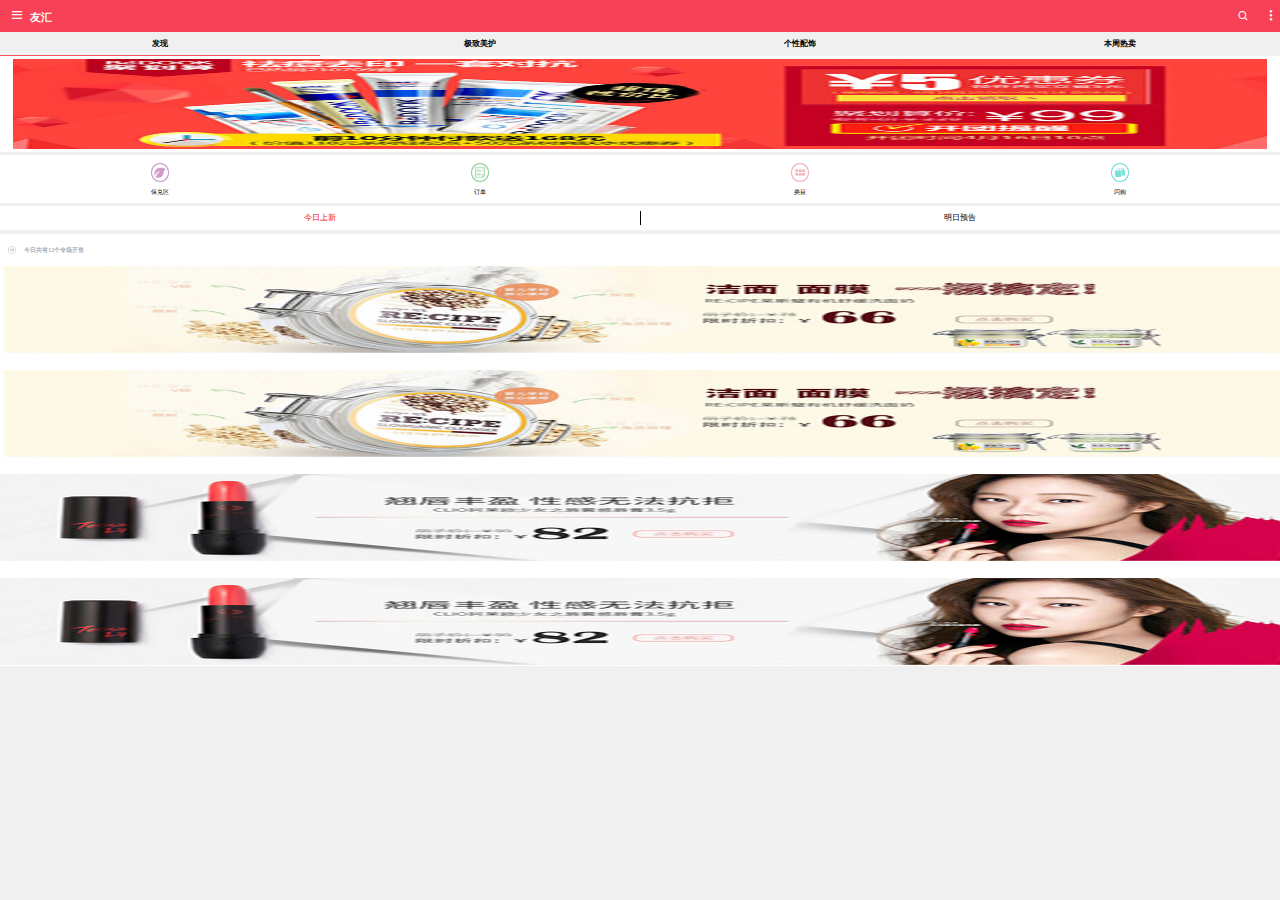
<file: index.html>
﻿<html>
	<head>
		<meta name="viewport" content="width=device-width, initial-scale=1.0, maximum-scale=1.0, user-scalable=0">
		<title></title>
		<link rel="stylesheet" href="css/iconfont.css" />
		<style type="text/css">
			body{
				margin:0;
				padding:0;
				background:#F0F0F0;
			}
			blockquote,body,button,dd,dl,dt,fieldset,form,h1,h2,h2,h4,h5,h6,hr,input,legend,li,ol,p,pre,td,textarea,th,ul,li,img{
		margin:0;
		padding:0;
			}
			ul,li{
				list-style: none;
			}
			a{
				text-decoration: none;
				color:#000;
				font-size:0.5rem;
			}
			.header{
				width:100%;
				height:2rem;
				background:#F84056;
				position:relative;
				color:#fff;
			}
			.gang{
				width:0.55rem;
				height:0.66rem;
				position:absolute;
				top:0;
				bottom:0;
				margin:auto 0;
				left:0.75rem;
				font-size:0.6rem;
			}
			.title{
				width:2rem;
				height:0.66rem;
				position:absolute;
				font-size:0.66rem;
				color:#fff;
				font-weight:bold;
				top:0;
				bottom:0;
				margin:auto 0;
				left:1.9rem;
			}
			.search{
				width:0.48rem;
				height:0.66rem;
				position:absolute;
				top:0;
				bottom:0;
				margin:auto 0;
				right:2.17rem;
				font-size:0.6rem;
				font-weight:bold;
			}
			.dot,.icon-sangedian{
				width:0.15rem;
				height:0.8rem;
				position:absolute;
				top:0;
				bottom:0;
				margin:auto 0;
				right:0.75rem;
				text-align: center;
				color:#fff;
				font-size:0.6rem;
			}
			.menu{
				width:100%;
				height:1.5rem;
				background:#F0F0F0;
				/*margin-top:0.2rem;*/
				
			}
			.menu a{
				font-weight:bold;
			}
			.menu_list{
				width:25%;
				height:100%;
				text-align: center;
				display:block;
				float:left;
				line-height:1.5rem;
				box-sizing: border-box;
				
			}
			.menu_list:nth-child(1){
				border-bottom: 0.1rem solid #FF4F64;
			}
			.banner_box{
				width:100%;
				height:6rem;
				box-sizing:border-box;
				padding:0.2rem;
				position:relative;
				background:#fff;
			}
			.banner{
				width:98%;
				height:5.6rem;
				position:absolute;
				left:0;
				right:0;
				top:0;
				bottom:0;
				margin:auto;
			}
			.banner img{
				width:100%;
				height:100%;
			}
			.list{
				width:100%;
				height:3rem;
				background:#fff;
				margin-top:0.2rem;
				
			}
			.list li{
				width:25%;
				height:100%;
				float:left;
				text-align: center;;
				line-height:3rem;
				position:relative;
			}
			.list img{
				width:1.15rem;
				height:1.15rem;
				position:absolute;
				left:0;
				right:0;
				margin:auto;
				margin-top:0.5rem;
			}
			.list span{
				position:absolute;
				left:0;
				right:0;
				margin:0 auto;
				margin-top:0.8rem;
				font-size:0.4rem;
				
			}
			.con{
				width:100%;
				height:1.5rem;
				background:#fff;
				margin-top:0.2rem;
				font-size:0.5rem;
				position:relative;
			}
			.con div{
				width:50%;
				height:100%;
				float:left;
				text-align: center;
				line-height:1.5rem;
			}
			.today{
				color:red;
			}
			.con .line{
				width:0.063rem;
				height:0.87rem;
				background:#000;
				position:absolute;
				top:0;
				bottom:0;
				left:0;
				right:0;
				margin:auto;
			}
			.zc{
				width:100%;
				height:auto;
				background:#fff;
				margin-top:0.2rem;
				background:#fff;
				box-sizing: border-box;
				overflow:hidden;
			}
			.laba{
				width:0.5rem;
				height:0.5rem;
				margin-top:0.8rem;
				margin-left:0.5rem;
				background:url(img/laba.png);
				background-size:100% 100%;
				float:left;
			}
			.texts{
				float:left;
				font-size:0.4rem;
				line-height: 2rem;
				margin-left:0.5rem;
				color:#AEB4BE;
				font-weight:bold;
			}
			.zc ul{
				width:100%;
				height:auto;
			}
			
			.zc li{
				width:100%;
				height:5.5rem;
				margin-top:1rem;
			}
			.zc li:nth-child(1){
				margin-top:2rem;
			}
			.zc img{
				width:100%;
				height:100%;
			}
		</style>
		
		
		
	</head>
	<body>
		<div class = "header">
			<div class = "gang iconfont icon-sandaogang"></div>
			<div class = "title">友汇</div> 
			<div class = "search iconfont icon-sou"></div>
			<div class = "dot iconfont icon-sangedian"></div>
		</div>
		<div class = "menu">
			<a class = "menu_list" href="javascript:;">发现</a>
			<a class = "menu_list" href="meihu.html">极致美护</a>
			<a class = "menu_list" href="peishi.html">个性配饰</a>
			<a class = "menu_list" href="temai.html">本周热卖</a>
		</div>
		<div class = "banner_box">
			<div class = "banner">
				<img src="img/banner1.jpg" alt="" />
				
			</div>
			
		</div>
		<ul class = "list">
			<li><a href="">
				<img src="img/list1.jpg" alt="" />
				<span>保兑区</span>
				</a>
			</li>
			<li><a href="">
				<img src="img/list2.jpg" alt="" />
				<span>订单</span>
				</a>
			</li>
			<li><a href="">
				<img src="img/list3.jpg" alt="" />
				<span>类目</span>
				</a>
			</li>
			<li><a href="">
				<img src="img/list4.png" alt="" />
				<span>闪购</span>
				</a>
			</li>
		</ul>
		<div class = "con">
			<div class = "today">今日上新</div>
			<div class = "tomorrow">明日预告</div>
			<div class = "line"></div>
		</div> 
		
		<!--//专场-->
		<div class = "zc">
			<div class = "laba"></div>
			<div class = "texts">今日共有12个专场开售</div>
			<ul>
				<li><a href="">
					<img src="img/text1.jpg" alt="" />
				</a></li>
				<li><a href="">
					<img src="img/text1.jpg" alt="" />
				</a></li>
				<li><a href="">
					<img src="img/text2.jpg" alt="" />
				</a></li>
				<li><a href="">
					<img src="img/text2.jpg" alt="" />
				</a></li>
			</ul>
		</div>
		<script type="text/javascript">
			function resize(originSize,type){
			var type = type ||"x";
			var widths = document.documentElement.clientWidth;
			var heights = document.documentElement.clientHeight;
			if(type=="x")友汇
			{
				var scale = widths/originSize*100;
			}
			else if(type =="y")
			{
				var scale = heights/originSize*100;
			}
			document.getElementsByTagName("html")[0].style.fontSize=scale+"px";
		}
		window.onload = function(){
			resize(1334,"y");
			
		}
		
		</script>
	</body>
</html>
</file>
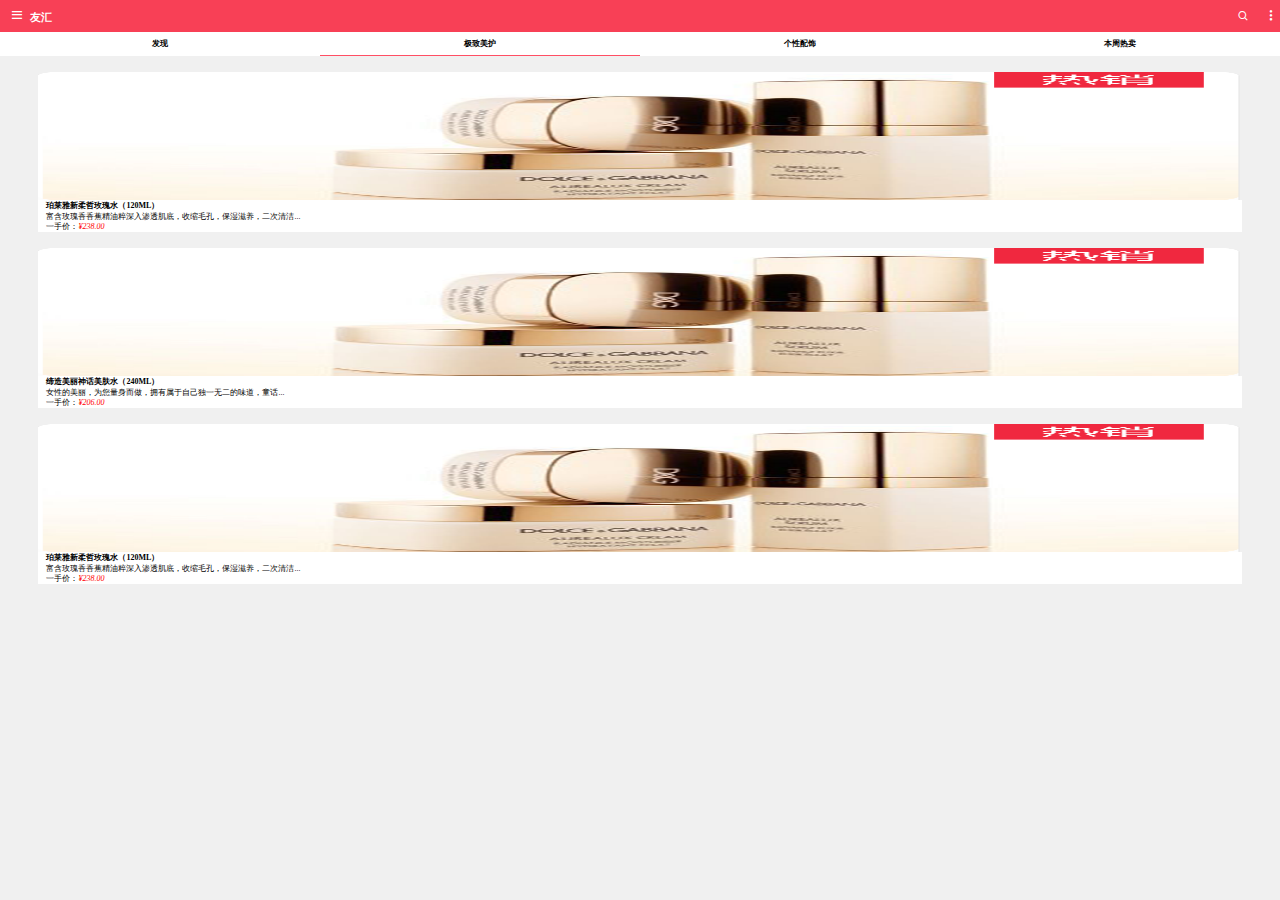
<file: meihu.html>
<html>
	<head>
		 <meta http-equiv="Content-Type" content="text/html; charset=utf-8" />
		<meta name="viewport" content="width=device-width, initial-scale=1.0, maximum-scale=1.0, user-scalable=0">
		<title></title>
		<link rel="stylesheet" href="css/iconfont.css" />
		<style type="text/css">
			body{
				margin:0;
				padding:0;
				background:#F0F0F0;
			}
			blockquote,body,button,dd,dl,dt,fieldset,form,h1,h2,h2,h4,h5,h6,hr,input,legend,li,ol,p,pre,td,textarea,th,ul,li,img{
		margin:0;
		padding:0;
			}
			ul,li{
				list-style: none;
			}
			a{
				text-decoration: none;
				color:#000;
				font-size:0.5rem;
			}
			.header{
				width:100%;
				height:2rem;
				background:#F84056;
				position:relative;
				color:#fff;
			}
			.gang{
				width:0.55rem;
				height:0.66rem;
				position:absolute;
				top:0;
				bottom:0;
				margin:auto 0;
				left:0.75rem;
				font-size:0.6rem;
			}
			.title{
				width:2rem;
				height:0.66rem;
				position:absolute;
				font-size:0.66rem;
				color:#fff;
				font-weight:bold;
				top:0;
				bottom:0;
				margin:auto 0;
				left:1.9rem;
			}
			.search{
				width:0.48rem;
				height:0.66rem;
				position:absolute;
				top:0;
				bottom:0;
				margin:auto 0;
				right:2.17rem;
				font-size:0.6rem;
				font-weight:bold;
			}
			.dot,.icon-sangedian{
				width:0.15rem;
				height:0.8rem;
				position:absolute;
				top:0;
				bottom:0;
				margin:auto 0;
				right:0.75rem;
				text-align: center;
				color:#fff;
				font-size:0.6rem;
			}
			.menu{
				width:100%;
				height:1.5rem;
				background:#fff;
				/*margin-top:0.2rem;*/
				
			}
			.menu a{
				font-weight:bold;
			}
			.menu_list{
				width:25%;
				height:100%;
				text-align: center;
				display:block;
				float:left;
				line-height:1.5rem;
				box-sizing: border-box;
				
			}
			.menu_list:nth-child(2){
				border-bottom: 0.1rem solid #FF4F64;
			}
			.part{
				width:100%;
				height:10rem;
				margin-top:1rem;
				position:relative;
			}
			
			.pic{
				width:94%;
				height:8rem;
				background-size:100% 100%;
				position:absolute;
				left:0;
				right:0;
				margin:0 auto;
			}
			.pic img{
				width:100%;
				height:100%;
			}
			.content{
				width:94%;
				height:2rem;
				background:#fff;
				position:absolute;
				left:0;
				right:0;
				margin:0 auto;
				bottom:0;
			}
			.content p{
				box-sizing: border-box;
				padding:0 0.5rem;
				font-size:0.5rem;
				height:33.3333%;
				line-height:0.7rem;
				
			}
			.content p:nth-child(1){
				font-weight:bold;
			}
			i{
				color:red;
			}
		</style>
		
		
		
	</head>
	<body>
		<div class = "header">
			<div class = "gang iconfont icon-sandaogang"></div>
			<div class = "title">友汇</div>
			<div class = "search iconfont icon-sou"></div>
			<div class = "dot iconfont icon-sangedian"></div>
		</div>
		<div class = "menu">
			<a class = "menu_list" href="index.html">发现</a>
			<a class = "menu_list" href="javascript:;">极致美护</a>
			<a class = "menu_list" href="peishi.html">个性配饰</a>
			<a class = "menu_list" href="temai.html">本周热卖</a>
		</div>
		<div class = "part">
			<div class = "pic">
				<a href="">
					<img src="img/meifu1.png" alt="" />
				</a>
			</div>
			<div class = "content">
				<p>珀莱雅新柔哲玫瑰水（120ML）</p>
				<p>富含玫瑰香香蕉精油粹深入渗透肌底，收缩毛孔，保湿滋养，二次清洁...</p>
				<p>一手价：<i>¥238.00</i></p>
			</div>
		</div>
		<div class = "part">
			<div class = "pic">
				<a href="">
					<img src="img/meifu1.png" alt="" />
				</a>
			</div>
			<div class = "content">
				<p>缔造美丽神话美肤水（240ML）</p>
				<p>女性的美丽，为您量身而做，拥有属于自己独一无二的味道，童话...</p>
				<p>一手价：<i>¥206.00</i></p>
			</div>
		</div>
		<div class = "part">
			<div class = "pic">
				<a href="">
					<img src="img/meifu1.png" alt="" />
				</a>
			</div>
			<div class = "content">
				<p>珀莱雅新柔哲玫瑰水（120ML）</p>
				<p>富含玫瑰香香蕉精油粹深入渗透肌底，收缩毛孔，保湿滋养，二次清洁...</p>
				<p>一手价：<i>¥238.00</i></p>
			</div>
		</div>
		<script type="text/javascript">
			function resize(originSize,type){
			var type = type ||"x";
			var widths = document.documentElement.clientWidth;
			var heights = document.documentElement.clientHeight;
			if(type=="x")友汇
			{
				var scale = widths/originSize*100;
			}
			else if(type =="y")
			{
				var scale = heights/originSize*100;
			}
			document.getElementsByTagName("html")[0].style.fontSize=scale+"px";
		}
		window.onload = function(){
			resize(1334,"y");
			
		}
		
		</script>
	</body>
</html>
</file>
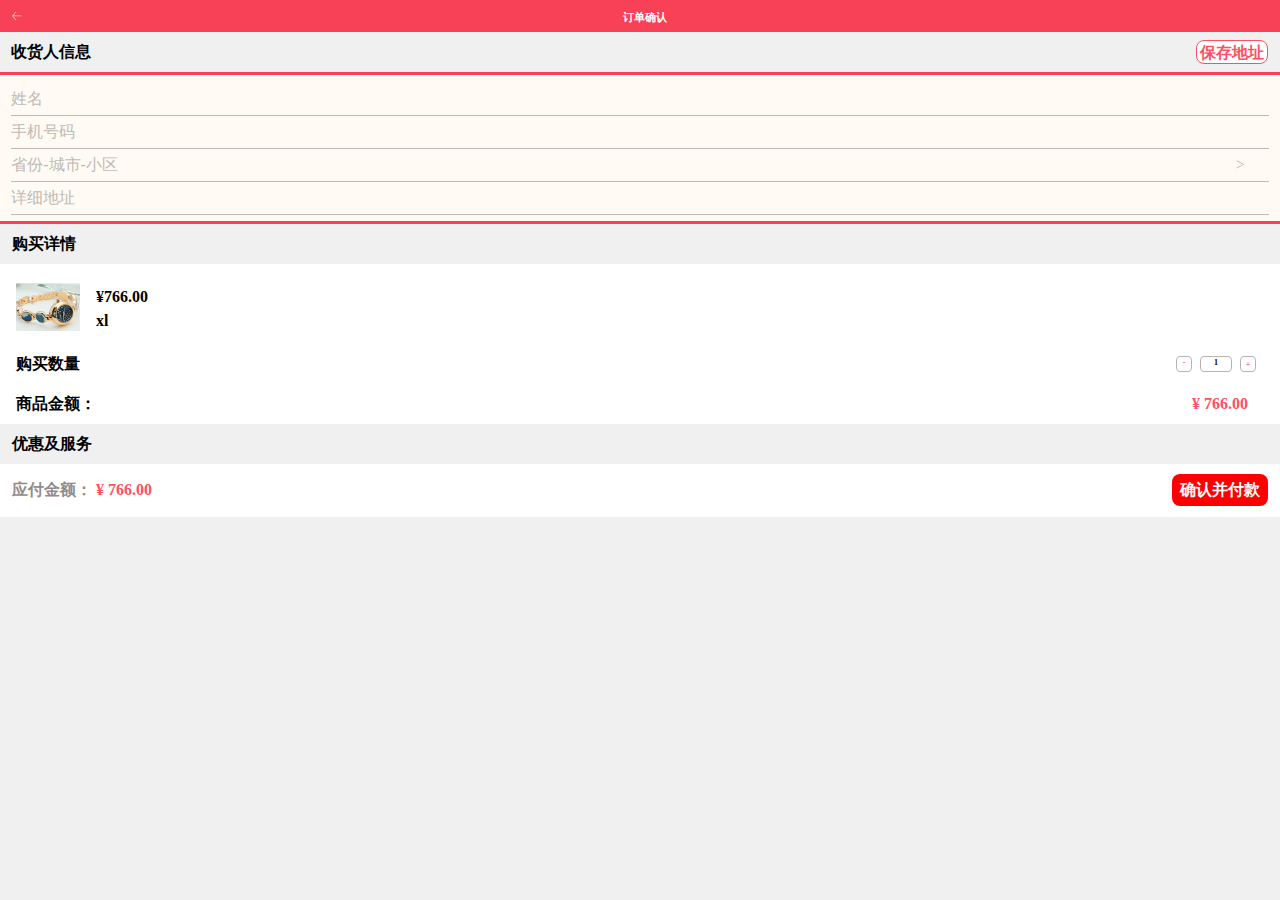
<file: orderconfirm.html>
<html>
	<head>
		 <meta http-equiv="Content-Type" content="text/html; charset=utf-8" />
		<meta name="viewport" content="width=device-width, initial-scale=1.0, maximum-scale=1.0, user-scalable=0">
		<title></title>
		<link rel="stylesheet" href="css/iconfont.css" />
		<style type="text/css">
			body{
				margin:0;
				padding:0;
				background:#F0F0F0;
			}
			blockquote,body,button,dd,dl,dt,fieldset,form,h1,h2,h2,h4,h5,h6,hr,input,legend,li,ol,p,pre,td,textarea,th,ul,li,img{
		margin:0;
		padding:0;
			}
			ul,li{
				list-style: none;
			}
			div{
				box-sizing: border-box;
				
			}
			a{
				text-decoration: none;
				color:#000;
				font-size:0.5rem;
			}
			.header{
				width:100%;
				height:2rem;
				background:#F84056;
				position:relative;
				color:#fff;
			}
			
			.title{
				width:4rem;
				height:0.66rem;
				position:absolute;
				font-size:0.66rem;
				color:#fff;
				font-weight:bold;
				top:0;
				bottom:0;
				left:0;
				right:0;
				margin:auto;
				left:1.9rem;
			}
			.back{
				width:0.6rem;
				height:0.6rem;
				background:url(img/back.png);
				background-size:100% 100%;
				position:absolute;
				top:0;
				bottom:0;
				margin:auto 0;
				margin-left:0.75rem;
				
			}
			.message{
				width:100%;
				height:2.5rem;
				font-size:1rem;
				font-weight:bold;
				
			}
			.message .left{
				line-height:2.5rem;
				margin-left:0.7rem;
				float:left;
			}
			.message .right{
				width:4.5rem;
				height:1.5rem;
				background:#fff;
				text-align: center;
				line-height:1.5rem;
				float:right;
				margin-top:0.5rem;
				margin-right:0.75rem;
				border-radius:0.5rem;
				color:#FF4F64;
				border:0.1rem solid #FF4F64;
			}
			.message_box{
				width:100%;
				height:9.5rem;
				background:#FFFAF3;
				border-top:0.2rem solid #F84056;
				border-bottom:0.2rem solid #F84056;
				padding:0 0.7rem;
				color:#BEBBB6;
				box-sizing: border-box;
			}
			.message_box li{
				width:100%;
				height:2rem;
				border-bottom:0.1rem solid #BEBBB6;
				line-height:2rem;
				position:relative;
			}
			.message_box li span{
				position:absolute;
				right:1.5rem;
			}
			.message_box li:nth-child(1){
				height:2.5rem;
				line-height:3rem;
			}
			.xiangqing{
				width:100%;
				height:2.5rem;
				font-weight:bold;
				line-height:2.5rem;
				padding:0 0.75rem;
				margin-top:0rem;
			}
			.xiangqing_box{
				width:100%;
				height:10rem;
				background:#fff;
				font-weight:bold;
			}
			.pic{
				width:100%;
				height:5rem;
				position:relative;
			}
			.count,.price{
				width:100%;
				height:2.5rem;
				line-height:2.5rem;
				box-sizing: border-box;
				padding:0 1rem;
			}
			.count{
				position:relative;
			}
			.picture{
				width:4rem;
				height:3rem;
				position:absolute;
				top:1.2rem;
				left:1rem;
				
			}
			.picture img{
				width:100%;
				height:100%;
			}
			.pic span,p{
				position:absolute;
				left:6rem;
			}
			.pic span{
				top:1.5rem;
			}
			.pic p{
				top:3rem;
			}
			.count .minus,.count .shuzi,.count .add{
				width:1rem;
				height:1rem;
				border:0.1rem solid #B8B2B3;
				text-align: center;
				line-height:1rem;
				position:absolute;
				top:0.75rem;
				border-radius:0.25rem;
				font-size:0.5rem;
				font-weight:bold;
			}
			.count .shuzi{
				width:2rem;
				position:absolute;
				right:3rem;
				line-height:0.7rem;
			}
			.count .minus{
				right:5.5rem;
				line-height:0.7rem;
			}
			.add{
				position:absolute;
				right:1.5rem;
			}
			.minus,.add{
				color:#FF4F64;
			}
			.price span{
				float:right;
				margin-right:1rem;
				color:#FF4F64;
			}
			.service{
				    width: 100%;
				    height: 2.5rem;
				    font-weight: bold;
				    line-height: 2.5rem;
				    padding: 0 0.75rem;
				    margin-top: 0rem;
			}
			.fukuan{
				width:100%;
				height:3.3rem;
				background:#fff;
				line-height:3.3rem;
				font-weight:bold;
				color:#918B8C;
				box-sizing: border-box;
				padding:0 0.75rem;
			}
			.fukuan span{
				color:#FF4F64;
			}
			.qrfk{
				width:6rem;
				height:2rem;
				background:red;
				float:right;
				color:#fff;
				line-height:2rem;
				text-align: center;
				margin-top:0.65rem;
				border-radius:0.5rem;
			}
		</style>
		
		
		
	</head>
	<body>
		<div class = "header">
			<div class = "back">
			</div>
			<div class = "title">订单确认</div>
		</div>
		<div class = "message">
			<div class = "left">收货人信息</div>
			<div class = "right">保存地址</div>
		</div>
		<ul class = "message_box">
			<li>姓名</li>
			<li>手机号码</li>
			<li>
				省份-城市-小区
				<span>&gt;</span>
			</li>
			<li>详细地址</li>
		</ul>
		<div class = "xiangqing">
			购买详情
		</div>
		<div class = "xiangqing_box">
			<div class = "pic">
				<div class = "picture">
					<img src="img/smallwatch.jpg" alt="" />
				</div>
				<span>¥766.00</span>
				<p>xl</p>
			</div>
			<div class = "count">
				购买数量
				<a href="">
					<div class = "minus">-</div>
				</a>
				<div class = "shuzi">1</div>
				<a href="">
					<div class = "add">+</div>
				</a>
			</div>
			<div class = "price">
				商品金额：
				<span>¥ 766.00</span>
			</div>
		</div>
		<div class = "service">
			优惠及服务
		</div>
		<div class = "fukuan">
			应付金额：
			<span>¥ 766.00</span>
			<!--确认并付款-->
			<div class = "qrfk">
				确认并付款
			</div>
		</div>
		
		<script type="text/javascript">
			function resize(originSize,type){
			var type = type ||"x";
			var widths = document.documentElement.clientWidth;
			var heights = document.documentElement.clientHeight;
			if(type=="x")友汇
			{
				var scale = widths/originSize*100;
			}
			else if(type =="y")
			{
				var scale = heights/originSize*100;
			}
			document.getElementsByTagName("html")[0].style.fontSize=scale+"px";
		}
		window.onload = function(){
			resize(1334,"y");
			
		}
		
		</script>
	</body>
</html>
</file>
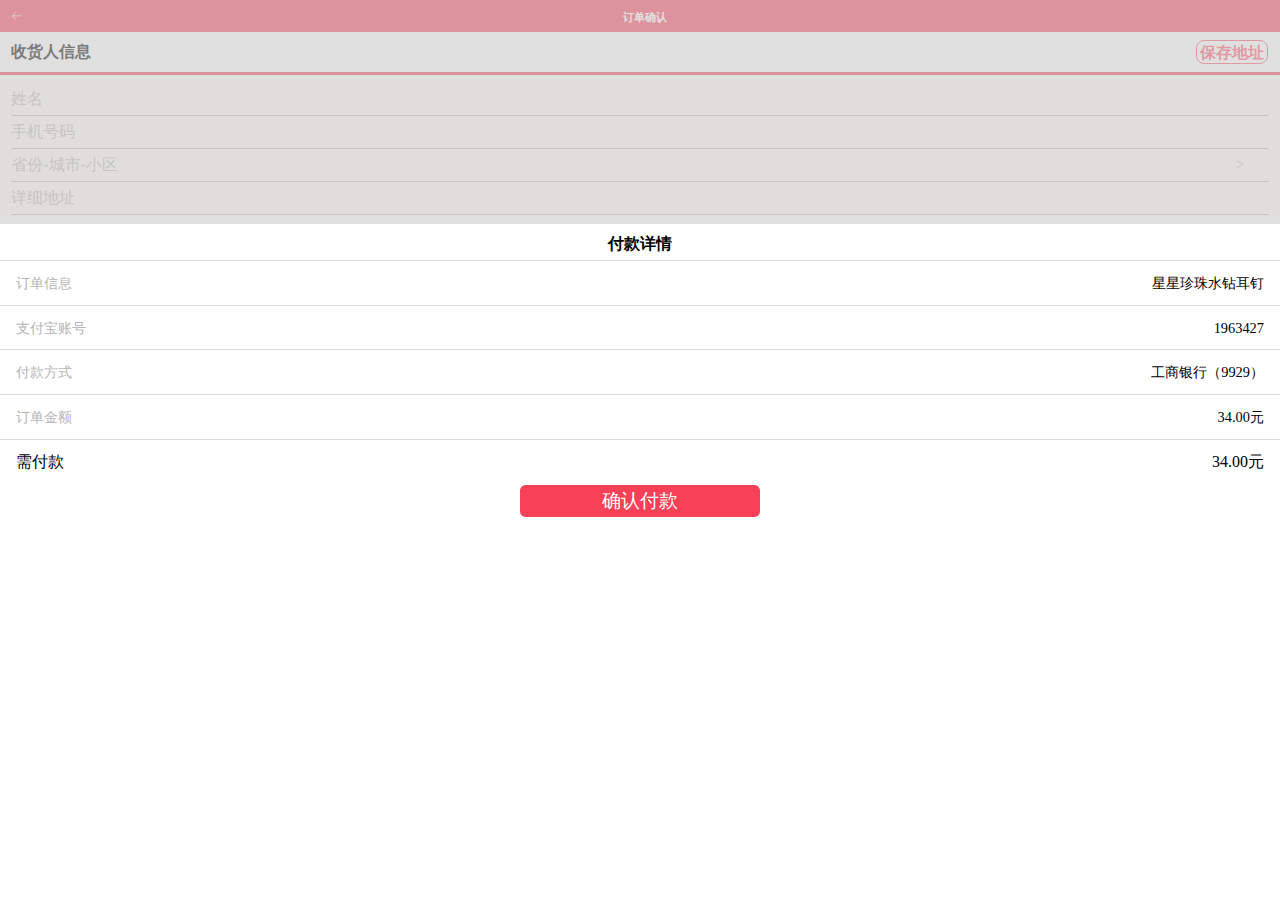
<file: payconfirm.html>
<html>
	<head>
		 <meta http-equiv="Content-Type" content="text/html; charset=utf-8" />
		<meta name="viewport" content="width=device-width, initial-scale=1.0, maximum-scale=1.0, user-scalable=0">
		<title></title>
		<link rel="stylesheet" href="css/iconfont.css" />
		<style type="text/css">
			body{
				margin:0;
				padding:0;
				background:#fff;
			}
			blockquote,body,button,dd,dl,dt,fieldset,form,h1,h2,h2,h4,h5,h6,hr,input,legend,li,ol,p,pre,td,textarea,th,ul,li,img{
		margin:0;
		padding:0;
			}
			ul,li{
				list-style: none;
			}
			div{
				box-sizing: border-box;
				
			}
			a{
				text-decoration: none;
				color:#000;
				font-size:0.5rem;
			}
			.header{
				width:100%;
				height:2rem;
				background:#F84056;
				position:relative;
				color:#fff;
			}
			
			.title{
				width:4rem;
				height:0.66rem;
				position:absolute;
				font-size:0.66rem;
				color:#fff;
				font-weight:bold;
				top:0;
				bottom:0;
				left:0;
				right:0;
				margin:auto;
				left:1.9rem;
			}
			.back{
				width:0.6rem;
				height:0.6rem;
				background:url(img/back.png);
				background-size:100% 100%;
				position:absolute;
				top:0;
				bottom:0;
				margin:auto 0;
				margin-left:0.75rem;
				
			}
			.message{
				width:100%;
				height:2.5rem;
				font-size:1rem;
				font-weight:bold;
				
			}
			.message .left{
				line-height:2.5rem;
				margin-left:0.7rem;
				float:left;
			}
			.message .right{
				width:4.5rem;
				height:1.5rem;
				background:#fff;
				text-align: center;
				line-height:1.5rem;
				float:right;
				margin-top:0.5rem;
				margin-right:0.75rem;
				border-radius:0.5rem;
				color:#FF4F64;
				border:0.1rem solid #FF4F64;
			}
			.message_box{
				width:100%;
				height:9.5rem;
				background:#FFFAF3;
				border-top:0.2rem solid #F84056;
				border-bottom:0.2rem solid #F84056;
				padding:0 0.7rem;
				color:#BEBBB6;
				box-sizing: border-box;
			}
			.message_box li{
				width:100%;
				height:2rem;
				border-bottom:0.1rem solid #BEBBB6;
				line-height:2rem;
				position:relative;
			}
			.message_box li span{
				position:absolute;
				right:1.5rem;
			}
			.message_box li:nth-child(1){
				height:2.5rem;
				line-height:3rem;
			}
			
			.mask{
				width:100%;
				height:14rem;
				background:#ccc;
				opacity:0.6;
				position:absolute;
				top:0;
				left:0;
				z-index:2;
			}
			.payxq{
				width:100%;
				height:auto;
				background:#fff;
				margin-top:-0.5rem;
			}
			.payxq li{
				width:100%;
				height:2.8rem;
				line-height:2.8rem;
				box-sizing:border-box;
				padding:0 1rem;
				border-bottom:0.1rem solid #DEDBDC;
				font-size:0.9rem;
			}
			.payxq li:last-child{
				border:0;
			}
			.payxq li:nth-child(1){
				text-align: center;
				font-weight:bold;
				font-size:1rem;
				line-height:3.5rem;
			}
			.payxq li:last-child{
				height:3.8rem;
				font-size:1rem;
				position:relative;
			}
			.payxq li span:nth-child(1){
				color:#B5B4B4;
				position:absolute;
				left:1rem;
			}
			.payxq li span:nth-child(2){
				color:#000;
				position:absolute;
				right:1rem;
			}
			.payxq li:last-child span{
				color:#000;
			}
			.confirm{
				width:15rem;
				height:2rem;
				background:#F84056;
				position:absolute;
				left:0;
				right:0;
				margin:0 auto;
				color:#fff;
				font-size:1.2rem;
				text-align:center;
				line-height:2rem;
				border-radius:0.35rem;
				bottom:-1.02rem;
			}
		</style>
		
		
		
	</head>
	<body>
		<!--遮罩-->
		<div class = "mask">
			
		</div>
		<div class = "header">
			<div class = "back">
			</div>
			<div class = "title">订单确认</div>
		</div>
		<div class = "message">
			<div class = "left">收货人信息</div>
			<div class = "right">保存地址</div>
		</div>
		<ul class = "message_box">
			<li>姓名</li>
			<li>手机号码</li>
			<li>
				省份-城市-小区
				<span>&gt;</span>
			</li>
			<li>详细地址</li>
		</ul>
		<!--付款详情-->
		<ul class = "payxq">
			<li>
				付款详情
			</li>
			<li>
				<span>订单信息</span>
				<span>星星珍珠水钻耳钉</span>
			</li>
			<li>
				<span>支付宝账号</span>
				<span>1963427</span>
			</li>
			<li>
				<span>付款方式</span>
				<span>工商银行（9929）</span>
			</li>
			<li>
				<span>订单金额</span>
				<span>34.00元</span>
			</li>
			<li>
				<span>需付款</span>
				<span>34.00元</span>
				<div class = "confirm">确认付款</div>
			</li> 
		</ul>
		
		
		
		
		<script type="text/javascript">
			function resize(originSize,type){
			var type = type ||"x";
			var widths = document.documentElement.clientWidth;
			var heights = document.documentElement.clientHeight;
			if(type=="x")友汇
			{
				var scale = widths/originSize*100;
			}
			else if(type =="y")
			{
				var scale = heights/originSize*100;
			}
			document.getElementsByTagName("html")[0].style.fontSize=scale+"px";
		}
		window.onload = function(){
			resize(1334,"y");
			
		}
		
		</script>
	</body>
</html>
</file>
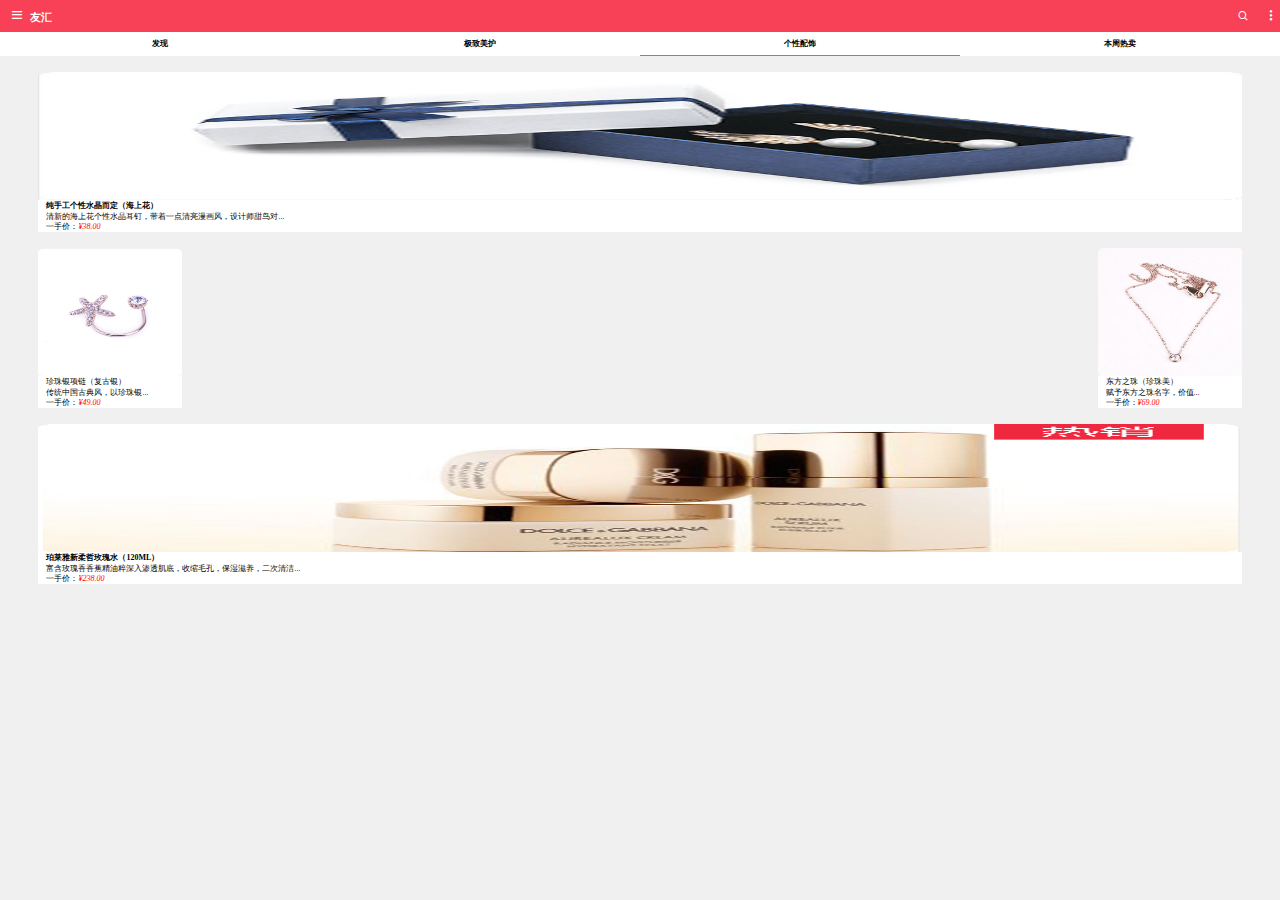
<file: peishi.html>
<html>
	<head>
		 <meta http-equiv="Content-Type" content="text/html; charset=utf-8" />
		<meta name="viewport" content="width=device-width, initial-scale=1.0, maximum-scale=1.0, user-scalable=0">
		<title></title>
		<link rel="stylesheet" href="css/iconfont.css" />
		<style type="text/css">
			body{
				margin:0;
				padding:0;
				background:#F0F0F0;
			}
			blockquote,body,button,dd,dl,dt,fieldset,form,h1,h2,h2,h4,h5,h6,hr,input,legend,li,ol,p,pre,td,textarea,th,ul,li,img{
		margin:0;
		padding:0;
			}
			ul,li{
				list-style: none;
			}
			a{
				text-decoration: none;
				color:#000;
				font-size:0.5rem;
			}
			.header{
				width:100%;
				height:2rem;
				background:#F84056;
				position:relative;
				color:#fff;
			}
			.gang{
				width:0.55rem;
				height:0.66rem;
				position:absolute;
				top:0;
				bottom:0;
				margin:auto 0;
				left:0.75rem;
				font-size:0.6rem;
			}
			.title{
				width:2rem;
				height:0.66rem;
				position:absolute;
				font-size:0.66rem;
				color:#fff;
				font-weight:bold;
				top:0;
				bottom:0;
				margin:auto 0;
				left:1.9rem;
			}
			.search{
				width:0.48rem;
				height:0.66rem;
				position:absolute;
				top:0;
				bottom:0;
				margin:auto 0;
				right:2.17rem;
				font-size:0.6rem;
				font-weight:bold;
			}
			.dot,.icon-sangedian{
				width:0.15rem;
				height:0.8rem;
				position:absolute;
				top:0;
				bottom:0;
				margin:auto 0;
				right:0.75rem;
				text-align: center;
				color:#fff;
				font-size:0.6rem;
			}
			.menu{
				width:100%;
				height:1.5rem;
				background:#fff;
				/*margin-top:0.2rem;*/
				
			}
			.menu a{
				font-weight:bold;
			}
			.menu_list{
				width:25%;
				height:100%;
				text-align: center;
				display:block;
				float:left;
				line-height:1.5rem;
				box-sizing: border-box;
				
			}
			.menu_list:nth-child(3){
				border-bottom: 0.1rem solid #FF4F64;
			}
			.part{
				width:100%;
				height:10rem;
				margin-top:1rem;
				position:relative;
			}
			
			.pic{
				width:94%;
				height:8rem;
				background-size:100% 100%;
				position:absolute;
				left:0;
				right:0;
				margin:0 auto;
			}
			.pic img{
				width:100%;
				height:100%;
			}
			.content{
				width:94%;
				height:2rem;
				background:#fff;
				position:absolute;
				left:0;
				right:0;
				margin:0 auto;
				bottom:0;
			}
			.content p{
				box-sizing: border-box;
				padding:0 0.5rem;
				font-size:0.5rem;
				height:33.3333%;
				line-height:0.7rem;
				
			}
			.content p:nth-child(1){
				font-weight:bold;
			}
			i{
				color:red;
			}
			.part .left,.part .right{
				width:9rem;
				height:10rem;
				background:red;
				float:left;
			}
			.part .right{
				float:right;
			}
			.tu{
				width:100%;
				height:8rem;
				background:yellow;
			}
			.wen{
				width:100%;
				height:2rem;
				background:#fff;
			}
			.wen p{
				box-sizing: border-box;
				padding:0 0.5rem;
				font-size:0.5rem;
				height:33.3333%;
				line-height:0.7rem;
			}
		</style>
		
		
		
	</head>
	<body>
		<div class = "header">
			<div class = "gang iconfont icon-sandaogang"></div>
			<div class = "title">友汇</div>
			<div class = "search iconfont icon-sou"></div>
			<div class = "dot iconfont icon-sangedian"></div>
		</div>
		<div class = "menu">
			<a class = "menu_list" href="index.html">发现</a>
			<a class = "menu_list" href="meihu.html">极致美护</a>
			<a class = "menu_list" href="javascript:;">个性配饰</a>
			<a class = "menu_list" href="remai.html">本周热卖</a>
		</div>
		<div class = "part">
			<div class = "pic">
				<a href="">
					<img src="img/peishi.jpg" alt="" />
				</a>
			</div>
			<div class = "content">
				<p>纯手工个性水晶而定（海上花）</p>
				<p>清新的海上花个性水晶耳钉，带着一点清亮漫画风，设计师甜鸟对...</p>
				<p>一手价：<i>¥38.00</i></p>
			</div>
		</div>
		<div class = "part">
			<div class = "pic">
				<div class = "left">
					<div class = "tu">
						<img src="img/peishi1.jpg" alt="" />
					</div>
					<div class = "wen">
						<p>珍珠银项链（复古银）</p>
						<p>传统中国古典风，以珍珠银...</p>
						<p>一手价：<i>¥49.00</i></p>
					</div>
				</div>
				<div class = "right">
					<div class = "tu">
						<img src="img/peishi2.jpg" alt="" />
					</div>
					<div class = "wen">
						<p>东方之珠（珍珠美）</p>
						<p>赋予东方之珠名字，价值...</p>
						<p>一手价：<i>¥69.00</i></p>
					</div>
				</div>
			</div>
			
		</div>
		<div class = "part">
			<div class = "pic">
				<a href="">
					<img src="img/meifu1.png" alt="" />
				</a>
			</div>
			<div class = "content">
				<p>珀莱雅新柔哲玫瑰水（120ML）</p>
				<p>富含玫瑰香香蕉精油粹深入渗透肌底，收缩毛孔，保湿滋养，二次清洁...</p>
				<p>一手价：<i>¥238.00</i></p>
			</div>
		</div>
		<script type="text/javascript">
			function resize(originSize,type){
			var type = type ||"x";
			var widths = document.documentElement.clientWidth;
			var heights = document.documentElement.clientHeight;
			if(type=="x")友汇
			{
				var scale = widths/originSize*100;
			}
			else if(type =="y")
			{
				var scale = heights/originSize*100;
			}
			document.getElementsByTagName("html")[0].style.fontSize=scale+"px";
		}
		window.onload = function(){
			resize(1334,"y");
			
		}
		
		</script>
	</body>
</html>
</file>
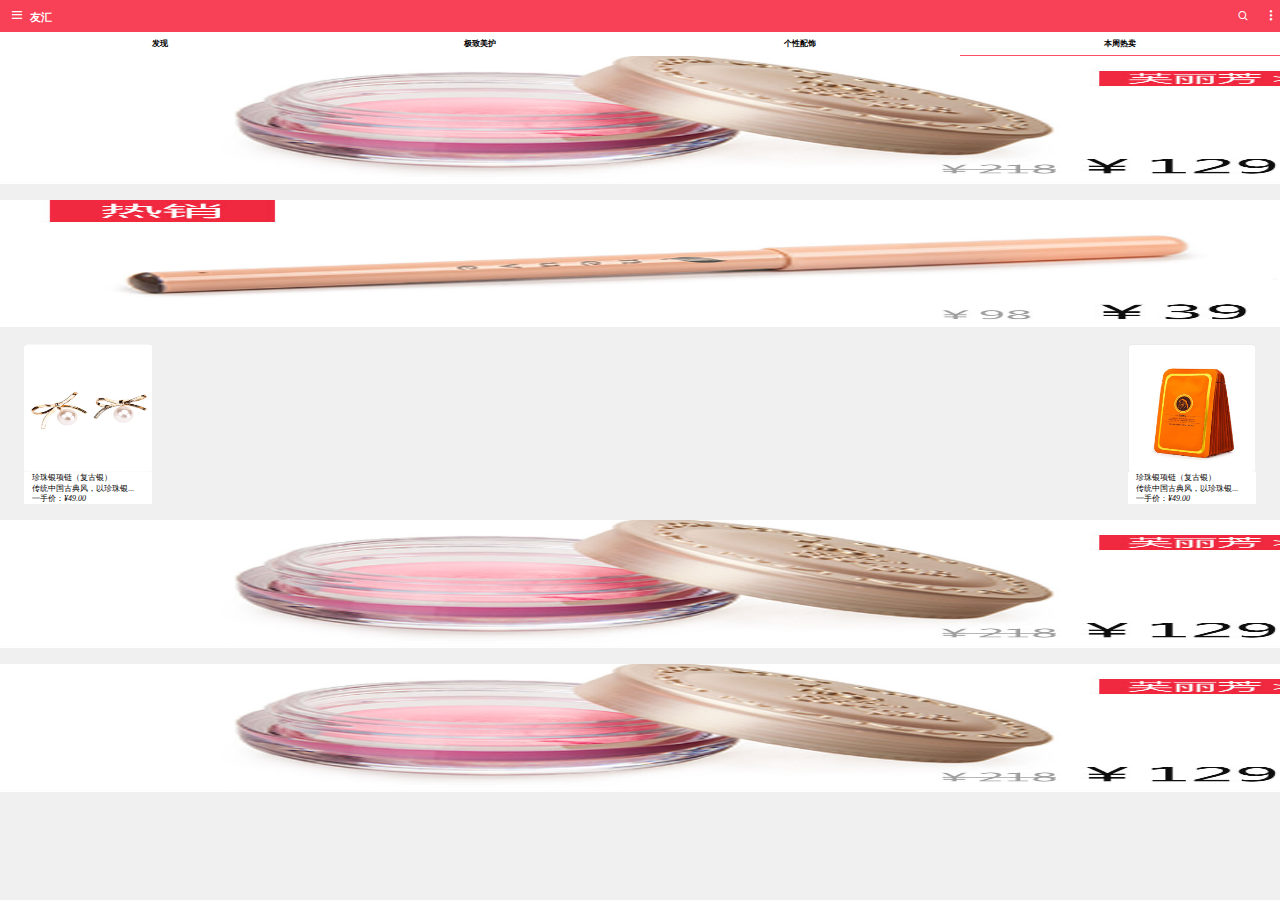
<file: remai.html>
<html>
	<head>
		 <meta http-equiv="Content-Type" content="text/html; charset=utf-8" />
		<meta name="viewport" content="width=device-width, initial-scale=1.0, maximum-scale=1.0, user-scalable=0">
		<title></title>
		<link rel="stylesheet" href="css/iconfont.css" />
		<style type="text/css">
			body{
				margin:0;
				padding:0;
				background:#F0F0F0;
			}
			blockquote,body,button,dd,dl,dt,fieldset,form,h1,h2,h2,h4,h5,h6,hr,input,legend,li,ol,p,pre,td,textarea,th,ul,li,img{
		margin:0;
		padding:0;
			}
			ul,li{
				list-style: none;
			}
			a{
				text-decoration: none;
				color:#000;
				font-size:0.5rem;
			}
			.header{
				width:100%;
				height:2rem;
				background:#F84056;
				position:relative;
				color:#fff;
			}
			.gang{
				width:0.55rem;
				height:0.66rem;
				position:absolute;
				top:0;
				bottom:0;
				margin:auto 0;
				left:0.75rem;
				font-size:0.6rem;
			}
			.title{
				width:2rem;
				height:0.66rem;
				position:absolute;
				font-size:0.66rem;
				color:#fff;
				font-weight:bold;
				top:0;
				bottom:0;
				margin:auto 0;
				left:1.9rem;
			}
			.search{
				width:0.48rem;
				height:0.66rem;
				position:absolute;
				top:0;
				bottom:0;
				margin:auto 0;
				right:2.17rem;
				font-size:0.6rem;
				font-weight:bold;
			}
			.dot,.icon-sangedian{
				width:0.15rem;
				height:0.8rem;
				position:absolute;
				top:0;
				bottom:0;
				margin:auto 0;
				right:0.75rem;
				text-align: center;
				color:#fff;
				font-size:0.6rem;
			}
			.menu{
				width:100%;
				height:1.5rem;
				background:#fff;
				/*margin-top:0.2rem;*/
				
			}
			.menu a{
				font-weight:bold;
			}
			.menu_list{
				width:25%;
				height:100%;
				text-align: center;
				display:block;
				float:left;
				line-height:1.5rem;
				box-sizing: border-box;
				
			}
			.menu_list:nth-child(4){
				border-bottom: 0.1rem solid #FF4F64;
			}
			.part{
				width:100%;
				height:8rem;
				background:red;
				margin-bottom:1rem;
			}
			.part img{
				width:100%;
				height:100%;
			}
			.parts{
				width:100%;
				height:10rem;
				box-sizing: border-box;
				padding 0 1rem;
				margin-bottom:1rem;
			}
			.parts .left,.parts .right{
				width:8rem;
				height:8rem;
				float:left;
				
			}
			.parts .left{
				
				margin-left:1.5rem;
			}
			.parts .right{
				float:right;
				margin-right:1.5rem;
			}
			.pic img{
				width:100%;
				height:100%;
			}
			.parts .con{
				width:100%;
				height:2rem;
				background:#fff;
			}
			.con p{
				box-sizing: border-box;
				padding:0 0.5rem;
				font-size:0.5rem;
				height:33.3333%;
				line-height:0.7rem;
			}
		</style>
		
		
		
	</head>
	<body>
		<div class = "header">
			<div class = "gang iconfont icon-sandaogang"></div>
			<div class = "title">友汇</div>
			<div class = "search iconfont icon-sou"></div>
			<div class = "dot iconfont icon-sangedian"></div>
		</div>
		<div class = "menu">
			<a class = "menu_list" href="javascript:;">发现</a>
			<a class = "menu_list" href="meihu.html">极致美护</a>
			<a class = "menu_list" href="peishi.html">个性配饰</a>
			<a class = "menu_list" href="remai.html">本周热卖</a>
		</div>
		<div class = "part">
			<a href="">
				<img src="img/remai1.jpg" alt="" />
			</a>
		</div>
		<div class = "part">
			<a href="">
				<img src="img/remai2.jpg" alt="" />
			</a>
		</div>
		<div class = "parts">
			<div class = "left">
				<div class = "pic">
					<a href="">
						<img src="img/remai3.jpg" alt="" />
					</a>
				</div>
				<div class = "con">
					<p>珍珠银项链（复古银）</p>
					<p>传统中国古典风，以珍珠银...</p>
					<p>一手价：<i>¥49.00</i></p>
				</div>
			</div>
			<div class = "right">
				<div class = "pic">
					<a href="">
						<img src="img/remai4.jpg" alt="" />
					</a>
				</div>
				<div class = "con">
					<p>珍珠银项链（复古银）</p>
					<p>传统中国古典风，以珍珠银...</p>
					<p>一手价：<i>¥49.00</i></p>
				</div>
			</div>
		</div>
		<div class = "part">
			<a href="">
				<img src="img/remai1.jpg" alt="" />
			</a>
		</div>
		<div class = "part">
			<a href="">
				<img src="img/remai1.jpg" alt="" />
			</a>
		<script type="text/javascript">
			function resize(originSize,type){
			var type = type ||"x";
			var widths = document.documentElement.clientWidth;
			var heights = document.documentElement.clientHeight;
			if(type=="x")友汇
			{
				var scale = widths/originSize*100;
			}
			else if(type =="y")
			{
				var scale = heights/originSize*100;
			}
			document.getElementsByTagName("html")[0].style.fontSize=scale+"px";
		}
		window.onload = function(){
			resize(1334,"y");
			
		}
		
		</script>
	</body>
</html>
</file>
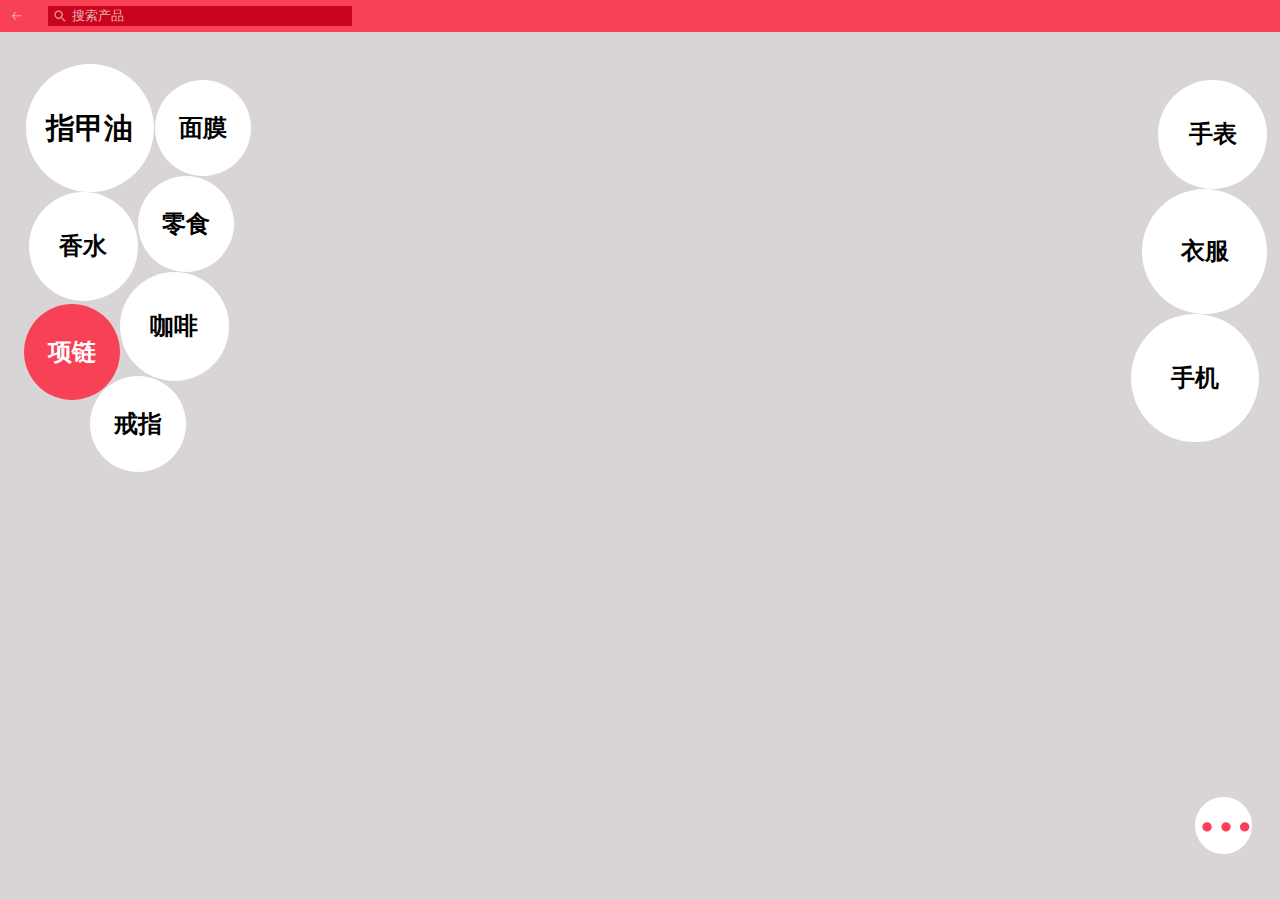
<file: search.html>
<html>
	<head>
		 <meta http-equiv="Content-Type" content="text/html; charset=utf-8" />
		<meta name="viewport" content="width=device-width, initial-scale=1.0, maximum-scale=1.0, user-scalable=0">
		<title></title>
		<link rel="stylesheet" href="css/iconfont.css" />
		<style type="text/css">
			body{
				margin:0;
				padding:0;
				background:#D9D5D6;
			}
			blockquote,body,button,dd,dl,dt,fieldset,form,h1,h2,h2,h4,h5,h6,hr,input,legend,li,ol,p,pre,td,textarea,th,ul,li,img{
		margin:0;
		padding:0;
			}
			ul,li{
				list-style: none;
			}
			
			div{
				box-sizing: border-box;
				
			}
			a{
				text-decoration: none;
				color:#000;
				font-size:0.5rem;
			}
			.header{
				width:100%;
				height:2rem;
				background:#F84056;
				position:relative;
				color:#fff;
			}
			.back{
				width:0.6rem;
				height:0.6rem;
				background:url(img/back.png);
				background-size:100% 100%;
				position:absolute;
				top:0;
				bottom:0;
				margin:auto 0;
				margin-left:0.75rem;
				
			}
		
			.input{
				width:8rem;
				position:absolute;
				left:3rem;
				top:0.4rem;
				background:#C8051C;
				border:0;
				box-sizing:border-box;
				text-indent:1.5rem;
				color:#E9B5B8;
			}
			.sousuo{
				width:1rem;
				height:1rem;
				position:absolute;
				left:3.2rem;
				top:0.5rem;
				z-index:1;
			}
			.sousuo img{
				width:100%;
				height:100%;
			}
			ul{
				width:100%;
				height:90%;
				background:#D9D5D6;
				position:relative;
			}
			li:nth-child(1){
				width:8rem;
				height:8rem;
				background:#fff;
				border-radius:4rem;
				position:absolute;
				top:2rem;
				left:1.6rem;
				text-align: center;
				line-height:8rem;
				font-weight:bold;
			}
			li:nth-child(1) a{
				font-size:1.8rem;
			}
			li:nth-child(2){
				width:6rem;
				height:6rem;
				background:#fff;
				border-radius:3rem;
				position:absolute;
				top:3rem;
				left:9.7rem;
				text-align: center;
				line-height:6rem;
				font-weight:bold;
			}
			li:nth-child(2) a{
				font-size:1.5rem;
			}
			li:nth-child(3){
				width:6.8rem;
				height:6.8rem;
				background:#fff;
				border-radius:3.4rem;
				position:absolute;
				top:3rem;
				right:0.8rem;
				text-align: center;
				line-height:6.8rem;
				font-weight:bold;
			}
			li:nth-child(3) a{
				font-size:1.5rem;
			}
			.xiangshui{
				width:6.8rem;
				height:6.8rem;
				background:#fff;
				border-radius:3.4rem;
				position:absolute;
				top:10rem;
				left:1.8rem;
				text-align: center;
				line-height:6.8rem;
				font-weight:bold;
			}
			.xiangshui a,.food a,.cloth a,.xianglian a,.coffee a,.phone a,.jiezhi a{
				font-size:1.5rem;
			}
			.food{
				width:6rem;
				height:6rem;
				background:#fff;
				border-radius:3rem;
				position:absolute;
				top:9rem;
				left:8.6rem;
				text-align: center;
				line-height:6rem;
				font-weight:bold;
			}
			.cloth{
				width:7.8rem;
				height:7.8rem;
				background:#fff;
				border-radius:3.9rem;
				position:absolute;
				top:9.8rem;
				right:0.8rem;
				text-align: center;
				line-height:7.8rem;
				font-weight:bold;
			}
			.xianglian{
				width:6rem;
				height:6rem;
				background:#F84056;
				border-radius:3rem;
				position:absolute;
				top:17rem;
				left:1.5rem;
				text-align: center;
				line-height:6rem;
				font-weight:bold;
				
			}
			.xianglian a{
				color:#fff;
			}
			.coffee{
				width:6.8rem;
				height:6.8rem;
				background:#fff;
				border-radius:3.4rem;
				position:absolute;
				top:15rem;
				left:7.5rem;
				text-align: center;
				line-height:6.8rem;
				font-weight:bold;
			}
			.phone{
				width:8rem;
				height:8rem;
				background:#fff;
				border-radius:4rem;
				position:absolute;
				top:17.6rem;
				right:1.3rem;
				text-align: center;
				line-height:8rem;
				font-weight:bold;
			}
			.jiezhi{
				width:6rem;
				height:6rem;
				background:#fff;
				border-radius:3rem;
				position:absolute;
				top:21.5rem;
				left:5.6rem;
				text-align: center;
				line-height:6rem;
				font-weight:bold;
			}
			.sandian{
				width:4rem;
				height:4rem;
				border-radius:2rem;
				position:absolute;
				bottom:-1rem;
				right:1.5rem;
			}
		</style>
		
		
		
	</head>
	<body>
		<div class = "header">
			<div class = "back">
			</div>
			<div class = "sousuo">
				<img src="img/sousuo.png" alt="" />
			</div>
			<input style = "width:19rem;height:1.2rem;" class = "input" type="text" value = "搜索产品"/>
		</div>
		<ul>
			<li>
				<a href="javascript:;">指甲油</a>
			</li>
			<li>
				<a href="javascript:;">面膜</a>
			</li>
			<li>
				<a href="javascript:;">手表</a>
			</li>
			<li class = 'xiangshui'>
				<a href="javascript:;">香水</a>
			</li>
			<li class = "food">
				<a href="javascript:;">零食</a>
			</li>
			<li class = "cloth">
				<a href="javascript:;">衣服</a>
			</li>
			<li class = "xianglian">
				<a href="javascript:;">项链</a>
			</li>
			<li class = "coffee">
				<a href="javascript:;">咖啡</a>
			</li>
			<li class = "phone">
				<a href="javascript:;">手机</a>
			</li>
			<li class = "jiezhi">
				<a href="javascript:;">戒指</a>
			</li>
			<li class = "sandian">
				<a href="javascript:;">
					<img src="img/sandian.png" alt="" />
				</a>
			</li>
		</ul>
		
		
		
		
		
		<script type="text/javascript">
			function resize(originSize,type){
			var type = type ||"x";
			var widths = document.documentElement.clientWidth;
			var heights = document.documentElement.clientHeight;
			if(type=="x")友汇
			{
				var scale = widths/originSize*100;
			}
			else if(type =="y")
			{
				var scale = heights/originSize*100;
			}
			document.getElementsByTagName("html")[0].style.fontSize=scale+"px";
		}
		window.onload = function(){
			resize(1334,"y");
			
		}
		
		</script>
	</body>
</html>
</file>
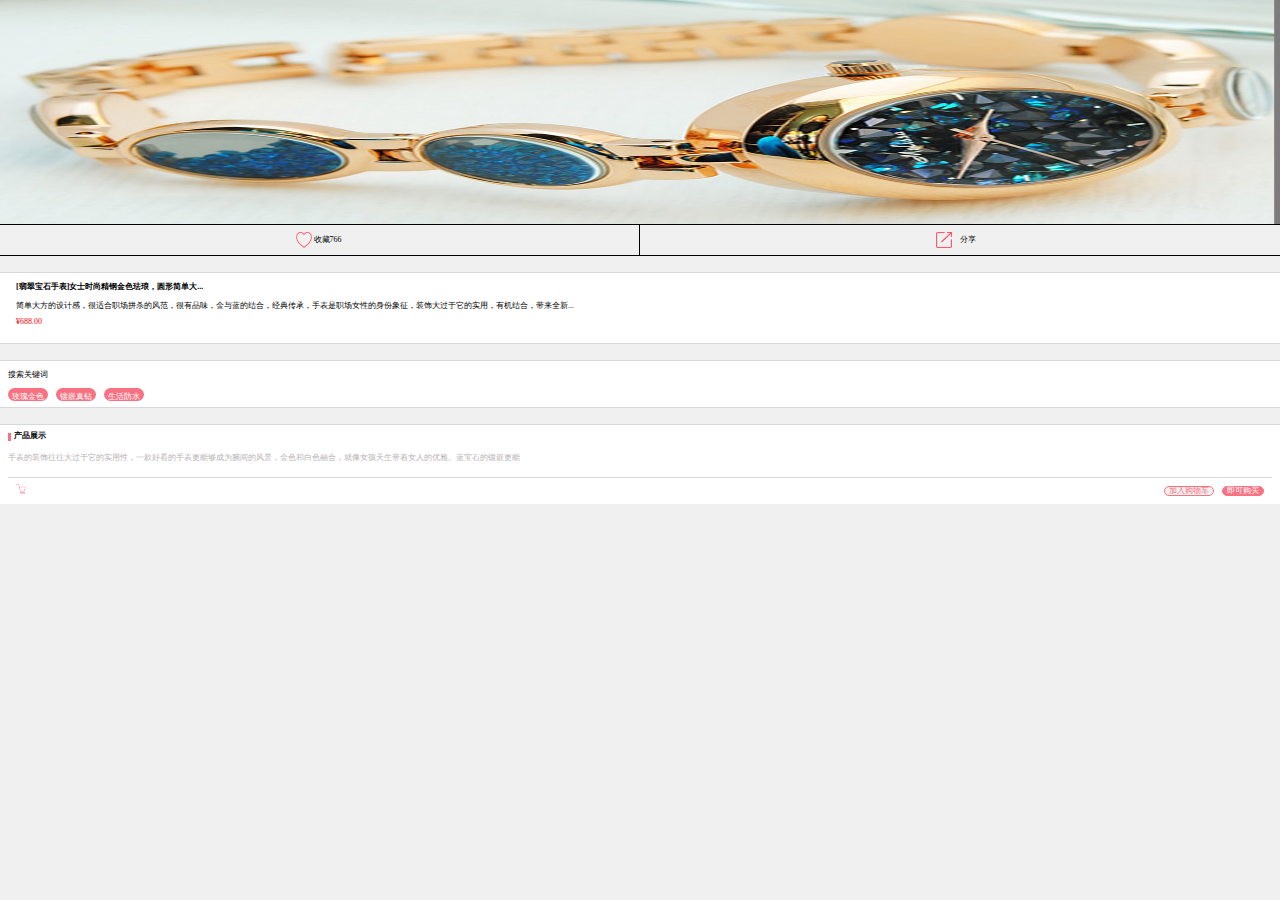
<file: shop.html>
<html>
	<head>
		 <meta http-equiv="Content-Type" content="text/html; charset=utf-8" />
		<meta name="viewport" content="width=device-width, initial-scale=1.0, maximum-scale=1.0, user-scalable=0">
		<title></title>
		<link rel="stylesheet" href="css/iconfont.css" />
		<style type="text/css">
			body{
				margin:0;
				padding:0;
				background:#F0F0F0;
			}
			blockquote,body,button,dd,dl,dt,fieldset,form,h1,h2,h2,h4,h5,h6,hr,input,legend,li,ol,p,pre,td,textarea,th,ul,li,img{
		margin:0;
		padding:0;
			}
			ul,li{
				list-style: none;
			}
			a{
				text-decoration: none;
				color:#000;
				font-size:0.5rem;
			}
			
			
			.search{
				width:0.48rem;
				height:0.66rem;
				position:absolute;
				top:0;
				bottom:0;
				margin:auto 0;
				right:2.17rem;
				font-size:0.6rem;
				font-weight:bold;
			}
			.dot,.icon-sangedian{
				width:0.15rem;
				height:0.8rem;
				position:absolute;
				top:0;
				bottom:0;
				margin:auto 0;
				right:0.75rem;
				text-align: center;
				color:#fff;
				font-size:0.6rem;
			}
			.pic{
				width:100%;
				height:14rem;
			}
			.pic img{
				width:100%;
				height:100%;
			}
			.scfx{
				width:100%;
				height:2rem;
				border-top:0.1rem solid #000;
				border-bottom:0.1rem solid #000;
				box-sizing: border-box;
			}
			.collection,.share{
				width:50%;
				height:100%;
				float:left;
				box-sizing: border-box;
				position:relative;
			}
			.collection{
				border-right:0.1rem solid #000;
			}
			.collection_box,.share_box{
				width:3rem;
				height:1.5rem;
				position:absolute;
				left:0;
				right:0;
				top:0;
				bottom:0;
				margin:auto;
			}
			.logo{
				width:1rem;
				height:1rem;
				background:url(img/tb2.png);
				background-size:100% 100%;
				position:absolute;
				top:0;
				bottom:0;
				margin:auto 0;
				
			}
			.sharelogo{
				background:url(img/tb1.png);
				background-size:100% 100%;
			}
			.word{
				width:2rem;
				height:1.5rem;
				position:absolute;
				left:1rem;
				line-height:1.5rem;
				font-size:0.5rem;
				text-align: center;
			}
			.content{
				width:100%;
				height:4.5rem;
				background:#fff;
				margin-top:1rem;
				box-sizing: border-box;
				border-top:0.1rem solid #D8D8D8;
				border-bottom:0.1rem solid #D8D8D8;
				padding:0.5rem;
			}
			.title{
				font-weight:bold;
				font-size:0.5rem;
				box-sizing: border-box;
				padding:0 0.5rem;
				margin-bottom:0.5rem;
			}
			.content p{
				font-size:0.5rem;
				padding:0 0.5rem;
				margin-bottom:0.4rem;
			}
			.content span{
				font-size:0.5rem;
				padding:0 0.5rem;
				color:red;
			}
			.searchkeyword{
				width:100%;
				height:3rem;
				margin-top:1rem;
				background:#fff;
				box-sizing: border-box;
				border-top:0.1rem solid #D8D8D8;
				border-bottom:0.1rem solid #D8D8D8;
			}
			.search_title{
				font-size:0.5rem;
				box-sizing: border-box;
				padding:0.5rem 0.5rem;
			
			}
			.searchkeyword li {
				float:left;
				width:2.5rem;
				height:0.8rem;
				background:#F87282;
				border-radius: 1.5rem;;
				margin-left:0.5rem;
				text-align: center;
				line-height:0.8rem;;
			}
			.searchkeyword a{
				color:#fff;
				font-size:0.5rem;
				
			}
			.show{
				width:100%;
				height:5rem;
				background:#fff;
				margin-top:1rem;
				box-sizing: border-box;
				border-top:0.1rem solid #D8D8D8;
				padding:0.2rem 0.5rem;
				font-size:0.5rem;
			}
			.show div{
				width:100%;
				height:33.3333%;
			}
			.show span{
				float:left;
				width:0.2rem;
				height:0.5rem;
				background:#F87282;
				margin-right:0.2rem;
				margin-top:0.3rem;
			}
			.top{
				line-height:1rem;
				font-weight:bold;
			}
			.center{
				color:#B8B2B3;
				border-bottom:0.1rem solid #DAD9DA;
			}
			.bottom{
				positin:relative;
				box-sizing: border-box;
				padding:0.4rem 0.5rem;
			}
			.bottom .shopcar{
				width:0.6rem;
				height:0.6rem;
				background:url(img/shopcar.png);
				background-size:100% 100%;
			}
			.bottom .addshops{
				width:3rem;
				height:0.5rem;
				text-align: center;
				line-height:0.5rem;
				background:#ccc;
				border:0.1rem solid #F87282;
				color:#F87282;
				float:right;
				margin-top:-0.5rem;
				border-radius:1.5rem;
			}
			.bottom .jkshop{
				width:2.5rem;
				height:0.5rem;
				text-align: center;
				line-height:0.5rem;
				background:#F87282;
				border:0.1rem solid #F87282;
				color:#fff;
				float:right;
				margin-left:0.5rem;
				margin-top:-0.5rem;
				border-radius:1.5rem;
			}
		</style>
		
		
		
	</head>
	<body>
		<div class = "pic">
			<img src="img/watch.jpg" alt="" />
		</div>
		<!--收藏分享-->
		<div class = "scfx">
			<div class = "collection">
				<div class = "collection_box">
					<a href="javascript:;">
						<div class = "word">收藏766</div>
					</a><div class = "logo"></div>
					
				</div>
				
			</div>
			<div class = "share">
				<div class = "share_box">
					<a href="javascript:;">
						<div class = "logo sharelogo"></div>
					</a>
					<div class = "word">分享</div>
				</div>
			</div>
		</div>
		<!--内容-->
		<div class = 'content'>
			<div class = "title">
				[翡翠宝石手表]女士时尚精钢金色珐琅，圆形简单大...
			</div>
			<p>简单大方的设计感，很适合职场拼杀的风范，很有品味，金与蓝的结合，经典传承，手表是职场女性的身份象征，装饰大过于它的实用，有机结合，带来全新...</p>
			<span>¥688.00</span>
		</div>
		<!--搜索关键词-->
		<div class = "searchkeyword">
			<div class = "search_title">搜索关键词</div>
			<ul>
				<li><a href="">玫瑰金色</a></li>
				<li><a href="">镶嵌真钻</a></li>
				<li><a href="">生活防水</a></li>
			</ul>
		</div>
		<!--产品展示部分-->
		<div class = "show">
			<div class = "top">
				<span></span>
				产品展示
			</div>
			<div class = "center">
				手表的装饰往往大过于它的实用性，一款好看的手表更能够成为腕间的风景，金色和白色融合，就像女孩天生带着女人的优雅。蓝宝石的镶嵌更能
			</div>
			<div class = "bottom">
				<div class = "shopcar"></div>
				<div class = "jkshop">即可购买</div>
				<div class = "addshops" style = "background:#F0F0F0;">加入购物车</div>
				
			</div>
		</div>
		
		<script type="text/javascript">
			function resize(originSize,type){
			var type = type ||"x";
			var widths = document.documentElement.clientWidth;
			var heights = document.documentElement.clientHeight;
			if(type=="x")友汇
			{
				var scale = widths/originSize*100;
			}
			else if(type =="y")
			{
				var scale = heights/originSize*100;
			}
			document.getElementsByTagName("html")[0].style.fontSize=scale+"px";
		}
		window.onload = function(){
			resize(1334,"y");
			
		}
		
		</script>
	</body>
</html>
</file>
<file: css/iconfont.css>
@font-face {font-family: "iconfont";
  src: url('iconfont.eot?t=1481869237068'); /* IE9*/
  src: url('iconfont.eot?t=1481869237068#iefix') format('embedded-opentype'), /* IE6-IE8 */
  url('iconfont.woff?t=1481869237068') format('woff'), /* chrome, firefox */
  url('iconfont.ttf?t=1481869237068') format('truetype'), /* chrome, firefox, opera, Safari, Android, iOS 4.2+*/
  url('iconfont.svg?t=1481869237068#iconfont') format('svg'); /* iOS 4.1- */
}

.iconfont {
  font-family:"iconfont" !important;
  font-size:16px;
  font-style:normal;
  -webkit-font-smoothing: antialiased;
  -moz-osx-font-smoothing: grayscale;
}

.icon-sangedian:before { content: "\e675"; }

.icon-sou:before { content: "\e616"; }

.icon-jinlingyingcaiwangtubiao42:before { content: "\e7b3"; }

.icon-sangeheng:before { content: "\e63d"; }

.icon-sandaogang:before { content: "\e670"; }

.icon-loudspeaker:before { content: "\e66f"; }

.icon-notebook:before { content: "\e672"; }

.icon-orientation:before { content: "\e673"; }
</file>
